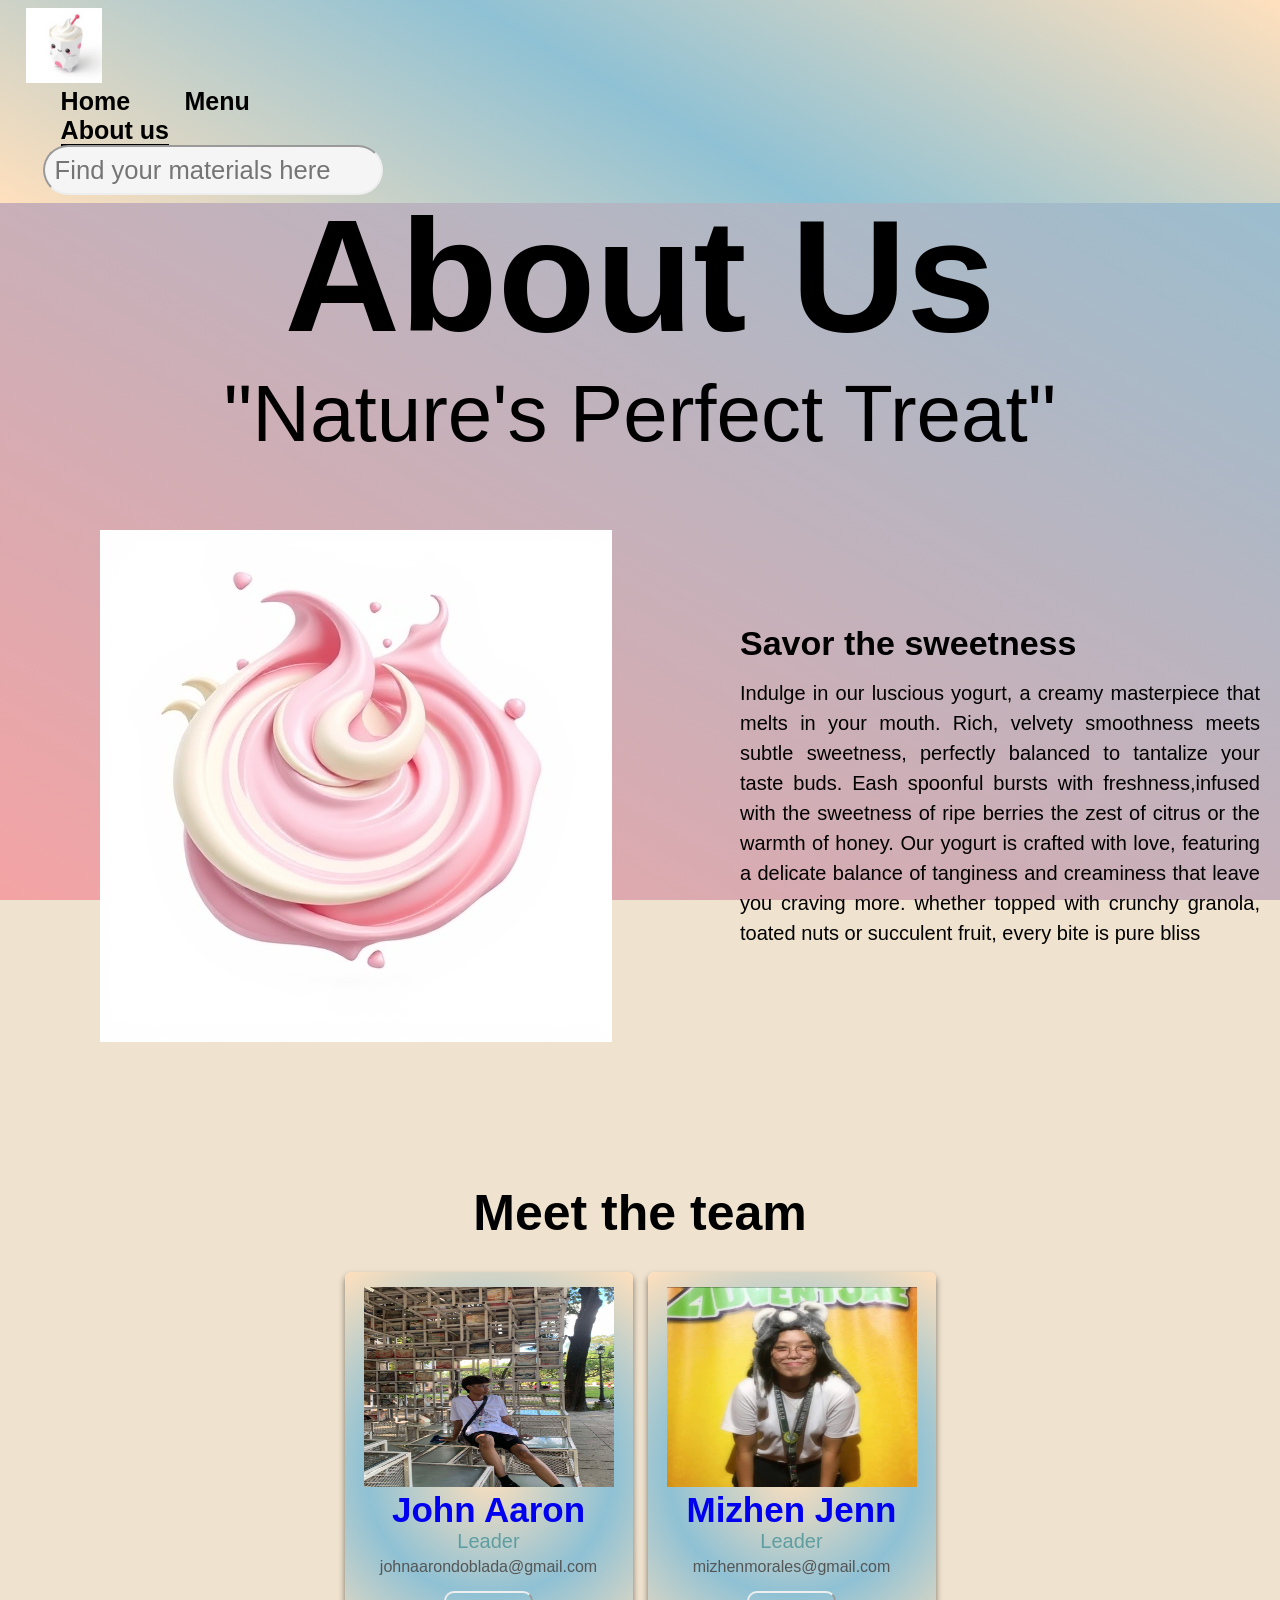
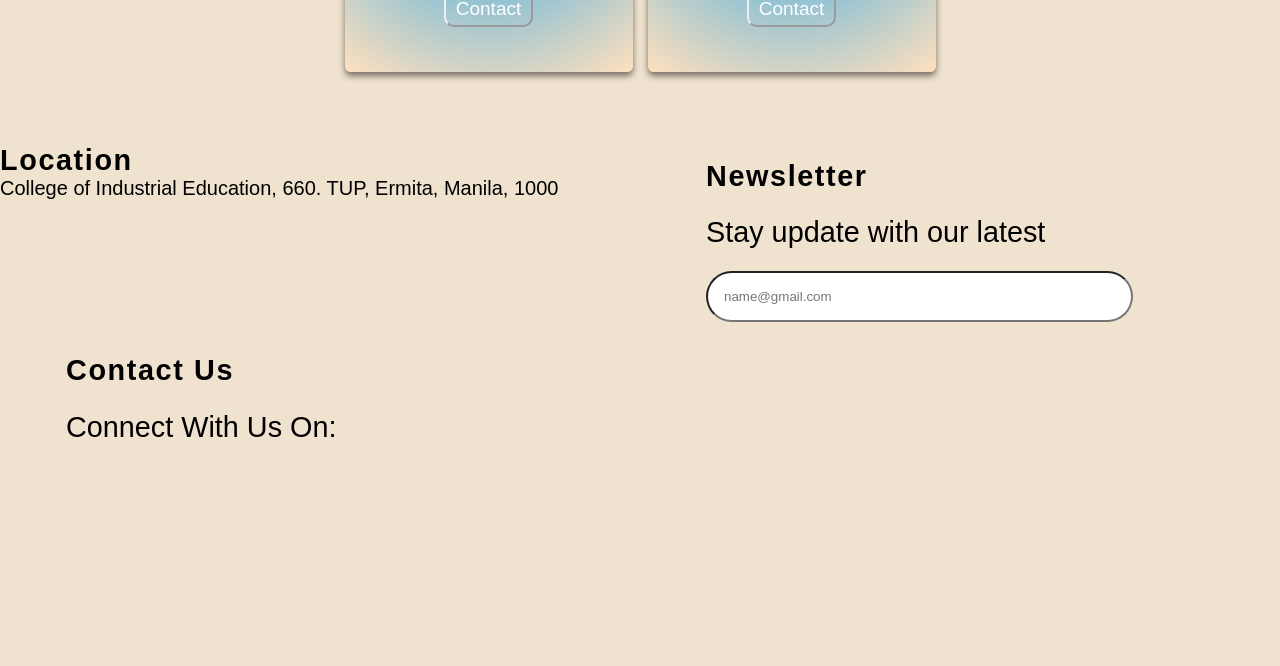
<file: 3-about.html>
<!DOCTYPE html>
<html>
<head>
	<meta charset="utf-8">
	<meta name="viewport" content="width=device-width, initial-scale=1">
	<title>About Us</title>
	<link rel="icon" type="image/x-icon" href="new logo.jpg">
	<link rel="stylesheet" type="text/css" href="">
	<link rel="stylesheet" href="3-about.css">
</head>

<body>
	<!-- header start -->
	<header class="header">
		<!-- logo -->
		<a href="1-index.html" class="logo">
		<img src="new logo.jpg">
	</a>

	<!-- nav bar start-->
	<nav class="navbar">
		<input type="checkbox" id="check">
		<label for="check" class="check-btn">
			<i class="fas fas-bars"></i>
		</label>
<ul>
	<li><a href="1-index.html">Home</a></li>
	<li><a href="2-menu.html">Menu</a></li>
	<li><a class="active" href="3-about.html">About us</a></li>
</ul>
	<!-- <div id="menu-btn" class="fas fas-bars"></div> -->	
	</nav>
	<!-- nav bar end -->


	<!-- search start -->
	<div class="search-form">
		<input type="search" name="search-box" placeholder="Find your materials here">	
	</div>
    <!-- search end -->

    <!-- hyperlink with icons(search, cart, profile,menu button) -->
    <div class="icons">
    	<a href="4-cart.html"><div class="fas fa-shopping-cart" id="cart-btn"></div></a>
    </div>
     <!-- hyperlink with icons(search, cart, profile,menu button) -->
 </header>
 	<!-- header end-->

 	<div class="heading">
 		<br><br><h1>About Us</h1>
 		<p>"Nature's Perfect Treat"</p>
 	</div>
 	<div class="container">
 		<section class="about">
 			<div class="about-image">
 				<img src="yogu.jpg">
 			</div>
 			<div class="about-content">
 				<h2>Savor the sweetness</h2>
 				<p>Indulge in our luscious yogurt, a creamy masterpiece that melts in your mouth. Rich, velvety smoothness meets subtle sweetness, perfectly balanced to tantalize your taste buds. Eash spoonful bursts with freshness,infused with the sweetness of ripe berries the zest of citrus or the warmth of honey. Our yogurt is crafted with love, featuring a delicate balance of tanginess and creaminess that leave you craving more. whether topped with crunchy granola, toated nuts or succulent fruit, every bite is pure bliss</p>
 			</div>
 		</section>
 	<br>
 	<br>
 	<br>
 	<br>
 		<section class="team">
 			<h1>Meet the team</h1>
 			<div class="team-cards">
 				<div class="card">
 					<div class="card-img">
 						<img src="Dob.jpg">
 					</div>
 					<a href="mailto:johnaarondoblada@gmail.com">
 					<div class="team-info">
 						<a href="Doblada.html">
 						<h2 class="card-name">John Aaron</h2> 
 						<p class="card-role">Leader</p>
 						<p class="card-email">johnaarondoblada@gmail.com</p>
 						<p><button class="button">Contact</button></p>
 					</a>
 				</div>
 			</a>
 			</div>

 			<div class="card">
 				<div class="card-img">
 					<img src="me.jpg">
 				</div>
 				<a href="mailto:mizhenmorales@gmail.com">
 			<div class="team-info">
 				<a href="Morales.html">
 				<h2 class="card-name">Mizhen Jenn</h2> 
 						<p class="card-role">Leader</p>
 						<p class="card-email">mizhenmorales@gmail.com</p>
 						<p><button class="button">Contact</button> </p>
 					</a>
 				</div>
 			</a>
 			</div>
 	
  			</div>
  			</div>
  			</div>

 		</section>
 		<!-- footer start -->
 		 <section class="footer">
          
          <div class="container">
            <div class="footer-box-1">
              <h3>Location</h3>
              <div class="footer-loc">
                <a href="https://www.google.com/maps/place/TUP+-+College+of+Industrial+Education/@14.5873937,120.9848474,17z/data=!3m1!4b1!4m6!3m5!hufyifif" target=_blank>College  of Industrial Education, 660. TUP, Ermita, Manila, 1000</a>
              </div>
            </div>

            <div class="footer-box">
              <h3>Newsletter</h3>
              <p>Stay update with our latest</p>
              <form>
                <input type="email" name="email" placeholder="name@gmail.com">
                <button type="submit"><i class="fa-solid fa-right-long"></i></button>

              </form>

            </div>

            <div class="footer-box">
            <h3>Contact Us</h3>
            <p>Connect With Us On:</p>
            <div class="icons">
            <a href="#"><i class="fa-brands fa-facebook-f"></i></a>
            <a href="#"><i class="fa-brands fa-instagram"></i></a>
            <a href="#"><i class="fa-brands fa-twitter"></i></a>
          </div>

        </div>
      </div>
        </section>
 		<!-- footer end -->

</body>

</html>
</file>
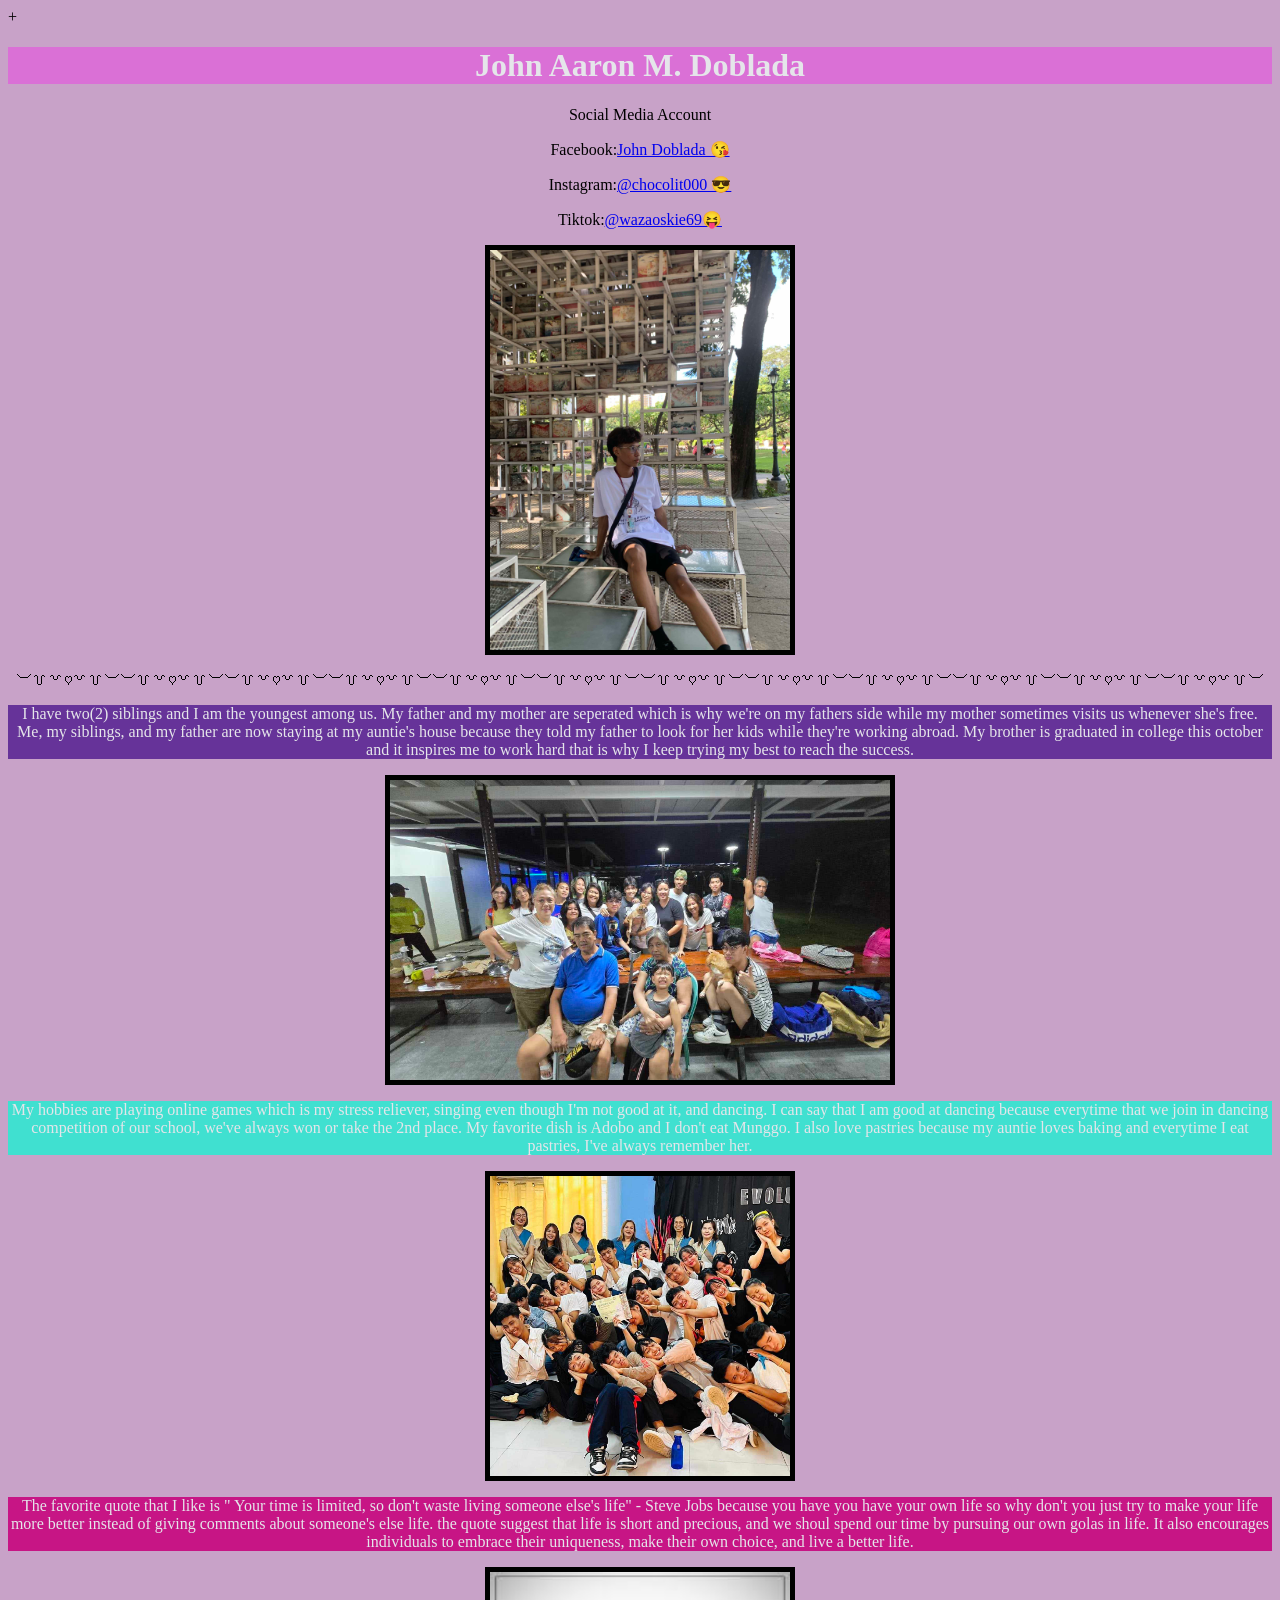
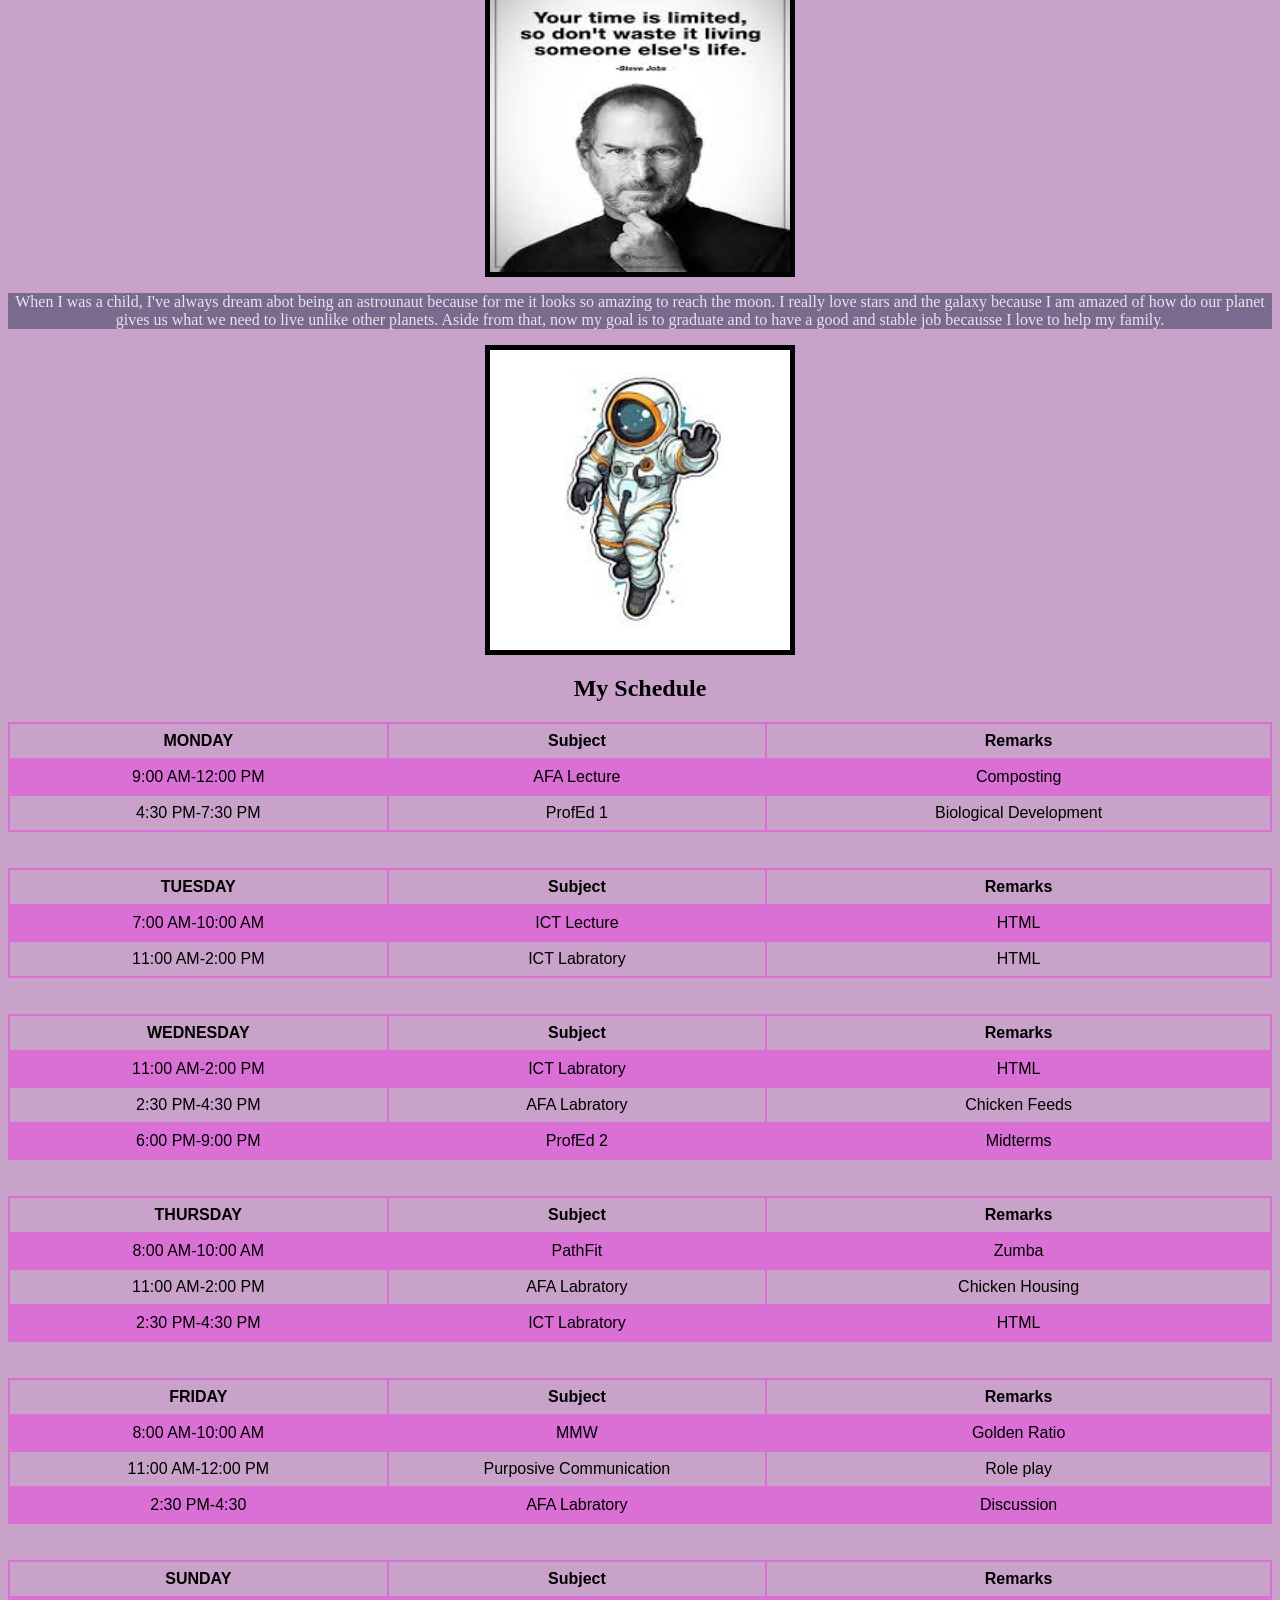
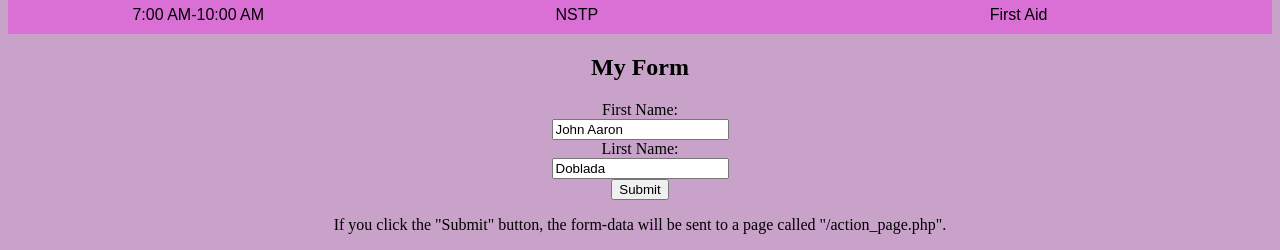
<file: Doblada.html>
+<html>
  <head>
  <title>HTML IS SO EASY</title>
  </head>
    <div style="text-align:center">
      <body>
      <body style="background-color:#c8a2c8">
      <h1 style="color:#e5e5ea; text-align center; border:5px #da70d6; background-color:#da70d6; font-family:cursive"> John Aaron M. Doblada</h1>

Social Media Account  <p>Facebook:<a href="https://www.facebook.com/AARON.DOBLADA:">John Doblada &#X1F618</a></p>
		      <p>Instagram:<a href="https://www.instagram.com/chocolit000:">@chocolit000 &#X1F60E</a></p>
		      <p>Tiktok:<a href="https://www.tiktok.com/@wazaoskie69/:">@wazaoskie69&#X1F61D</a></p>
			 <div>
			 <img src="Dob.jpg" width="300" height="400" border="5px solid black">
			 </div>
<p> ︶꒦꒷♡꒷꒦︶︶꒦꒷♡꒷꒦︶︶꒦꒷♡꒷꒦︶︶꒦꒷♡꒷꒦︶︶꒦꒷♡꒷꒦︶︶꒦꒷♡꒷꒦︶︶꒦꒷♡꒷꒦︶︶꒦꒷♡꒷꒦︶︶꒦꒷♡꒷꒦︶︶꒦꒷♡꒷꒦︶︶꒦꒷♡꒷꒦︶︶꒦꒷♡꒷꒦︶</p>
				
				<p style="color:#e5e5ea; border:2px #663399; background-color:#663399"> I have two(2) siblings and I am the youngest among us. My father and my mother are seperated which
				is why we're on my fathers side while my mother sometimes visits us whenever she's free. Me, my siblings, and my father are
				now staying at my auntie's house because they told my father to look for her kids while they're working abroad. My brother
				is graduated in college this october and it inspires me to work hard that is why I keep trying my best to reach the success.</p>

				<img src="Family.jpg" width="500" height="300" border="5px solid black">
				
				
				<p style="color:#e5e5ea; border:2px #40e0d0; background-color:#40e0d0">My hobbies are playing online games which is my stress reliever, singing even though I'm not good at it,
				and dancing. I can say that I am good at dancing because everytime that we join in dancing competition of our school, we've
				always won or take the 2nd place. My favorite dish is Adobo and I don't eat Munggo. I also love pastries because my auntie loves
				baking and everytime I eat pastries, I've always remember her.</p>

				<img src="Hobbies.jpg" width="300" height="300" border="5px solid black">
				
	
				<p style="color:#e5e5ea; border:2px #c71585; background-color:#c71585"> The favorite quote that I like is " Your time is limited, so don't waste living someone else's life"
				- Steve Jobs because you have you have your own life so why don't you just try to make your life more better instead of giving
				comments about someone's else life. the quote suggest that life is short and precious, and we shoul spend our time by pursuing
				our own golas in life. It also encourages individuals to embrace their uniqueness, make their own choice, and live a better life.</p>

				<img src="Quote.jpg" width="300" height="300" border="5px #c71585">
				

				<p style="color:#e5e5ea; border:2px #7a6a8d; background-color:#7a6a8d"> When I was a child, I've always dream abot being an astrounaut because for me it looks so amazing to
				reach the moon. I really love stars and the galaxy because I am amazed of how do our planet gives us what we need to live unlike
				other planets. Aside from that, now my goal is to graduate and to have a good and stable job becausse I love to help my family.</p>
				

				<img src="Dream.jpg" width="300" height="300" border="5px solid black">
					
<!HERE STARTS THE TABLE>
<style>
	table {
	font-family: arial,sans-serif;
	border-collapse: collapse; width: 100%
	}

	td, th {
	border:2px solid #da70d6;
	text-align: center;
	padding: 8px;}

	tr:nth-child(even) {
	background-color:#da70d6;
	}

</style>
</head>
<body>
	<h2> My Schedule</h2>

		<table>
		  <tr>
			<th style="width:30% ">MONDAY</th>
			<th style="width:30% ">Subject</th>
			<th>Remarks</th>

		  </tr>
		  <tr>
			<td>9:00 AM-12:00 PM</td>
			<td>AFA Lecture</td>
			<td>Composting</td>
			</tr>

		  <tr>
			<td>4:30 PM-7:30 PM</td>
			<td>ProfEd 1</td>
			<td>Biological Development</td>
			</tr>
		</table><br>
<br>
		<table>
		  <tr>
			<th style="width:30% ">TUESDAY</th>
			<th style="width:30% ">Subject</th>
			<th>Remarks</th>
		  </tr>
		  <tr>
			<td>7:00 AM-10:00 AM</td>
			<td>ICT Lecture</td>
			<td>HTML</td>
			</tr>

		    <tr>
			<td>11:00 AM-2:00 PM</td>
			<td>ICT Labratory</td>
			<td>HTML</td>
			</tr>
		</table><br>
<br>
		<table>
		  <tr>
			<th style="width:30% ">WEDNESDAY</th>
			<th style="width:30% ">Subject</th>
			<th>Remarks</th>
		  </tr>
		  <tr>
			<td>11:00 AM-2:00 PM</td>
			<td>ICT Labratory</td>
			<td>HTML</td>
			</tr>

		  <tr>
			<td>2:30 PM-4:30 PM</td>
			<td>AFA Labratory</td>
			<td>Chicken Feeds</td>
			</tr>

		  <tr>
			<td>6:00 PM-9:00 PM</t>
			<td>ProfEd 2</td>
			<td>Midterms</td>
			</tr>
		</table><br>
<br>
		<table>
		  <tr>
			<th style="width:30% ">THURSDAY</th>
			<th style="width:30% ">Subject</th>
			<th>Remarks</th>
		  </tr>
		  <tr>
			<td>8:00 AM-10:00 AM</td>
			<td>PathFit</td>
			<td>Zumba</td>
			</tr>

		    <tr>
			<td>11:00 AM-2:00 PM</td>
			<td>AFA Labratory</td>
			<td>Chicken Housing</td>
			</tr>
		<tr>
			<td>2:30 PM-4:30 PM</td>
			<td>ICT Labratory</td>
			<td>HTML</td>
			</tr>
		</table><br>
<br>
		<table>
		  <tr>
			<th style="width:30% ">FRIDAY</th>
			<th style="width:30% ">Subject</th>
			<th>Remarks</th>
		  </tr>
		  <tr>
			<td>8:00 AM-10:00 AM</td>
			<td>MMW</td>
			<td>Golden Ratio</td>
			</tr>

		    <tr>
			<td>11:00 AM-12:00 PM</td>
			<td>Purposive Communication</td>
			<td>Role play</td>
			</tr>
		  <tr>
			<td>2:30 PM-4:30</td>
			<td>AFA Labratory</td>
			<td>Discussion</td>
		</table><br>
<br>
		<table>
		  <tr>
			<th style="width:30% ">SUNDAY</th>
			<th style="width:30% ">Subject</th>
			<th>Remarks</th>
		  </tr>
		  <tr>
			<td>7:00 AM-10:00 AM</td>
			<td>NSTP</td>
			<td>First Aid</td>
			</tr>
		</table>

<! HERE START THE FORM>
  <h2>My Form</h2>
<form action="action_page.php">
	<label for="fname"> First Name:</label><br>
	<input type="text" id="fname" name="fname" value="John Aaron"><br>
	<label for="lname"> Lirst Name:</label><br>
	<input type="text" id="lname" name="lname" value="Doblada"><br>
	<input type="submit" value="Submit">
</form>

<p>If you click the "Submit" button, the form-data will be sent to a page called
"/action_page.php".</p>









					</body>
					</div>
					</html>
</file>
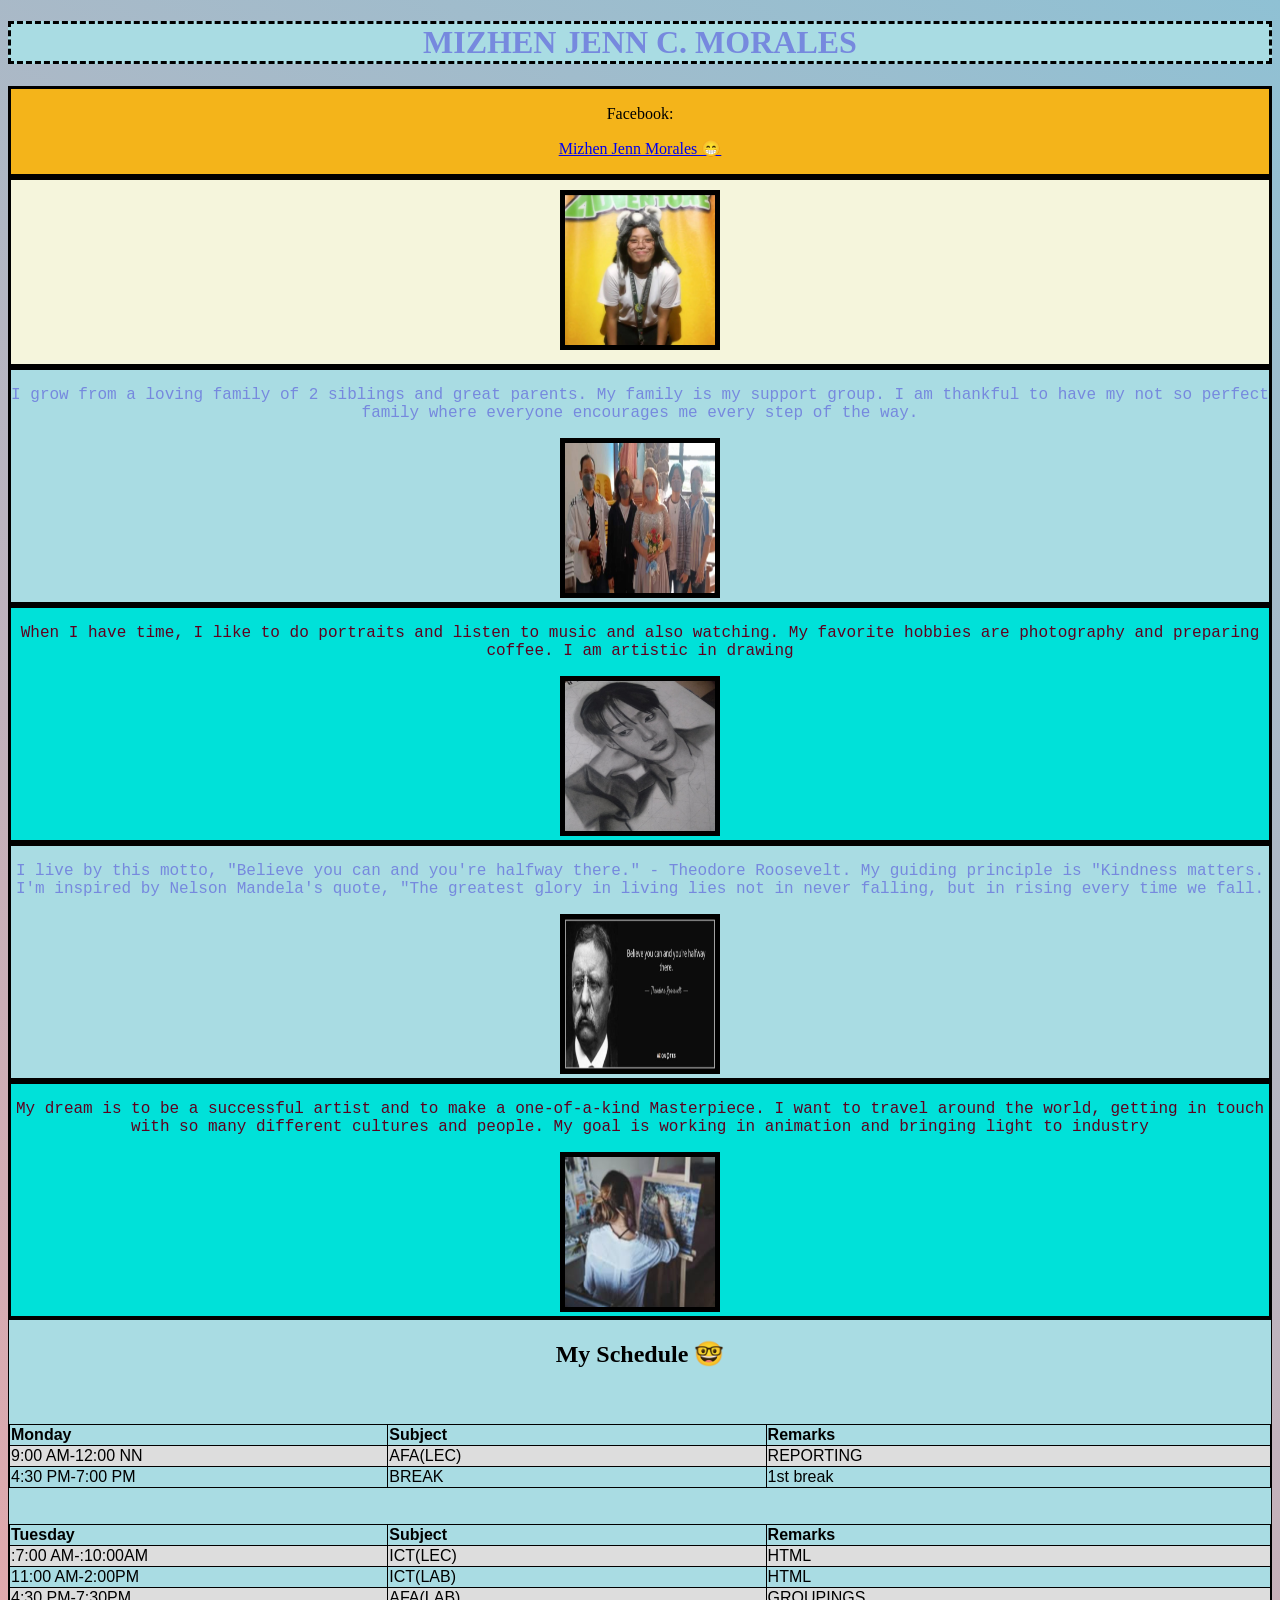
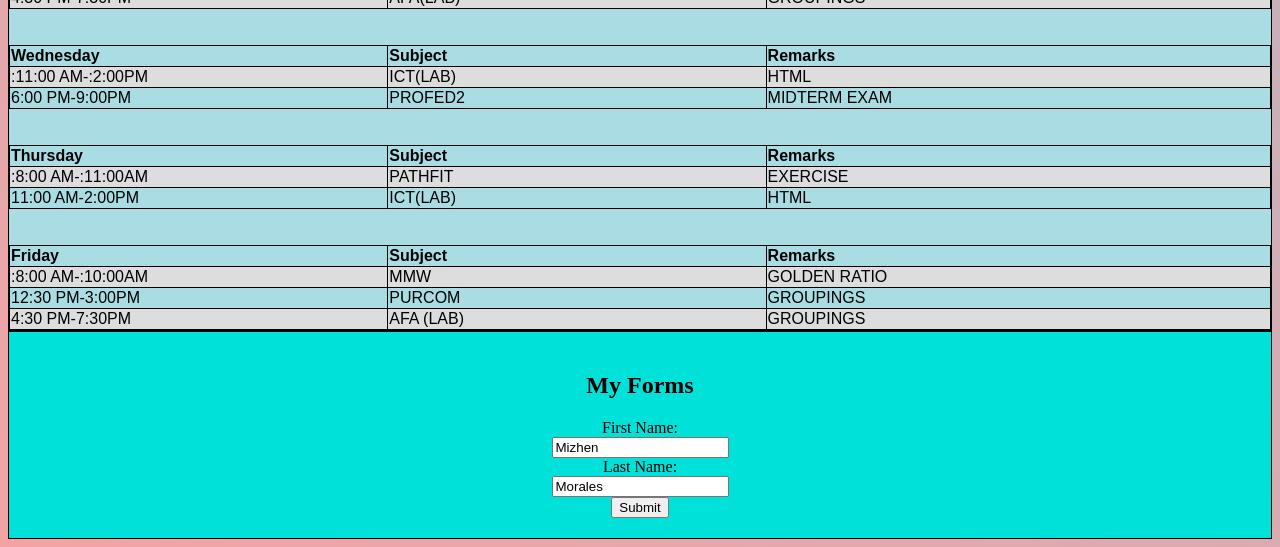
<file: Morales.html>
<!DOCTYPE html>

<html>
<head>
  <title>HTML is so easy</title>
</head>
<div style="text-align:center">
<body style="background:linear-gradient(30deg, rgba(244,163,164,1), rgba(143,193,212,1)); ">
    <div style="text-align:center; background-color:#a9dce3">
  <h1 style= "color:#7689de; border:3px dashed black; font-family:fantasy">
    MIZHEN JENN C. MORALES
  </h1>
    </div>
  <div style="background-color:#f4b41a; border:3px solid black">
    <p> Facebook: </p><a href="https://www.facebook.com/jennmizhen.selarom"> <p style="text-align:center;">Mizhen Jenn Morales &#128513;</p></a></p>
  </div>
  <div style="background-color:beige; padding:10px; length:50;border:3px solid black">
  <img src="me.jpg" width="150" height="150" border="5px solid black">
  </div>
  
  <div style="background-color:#a9dce3; border:3px solid black">
  <p style="color:#7689de; font-family:Courier"> I grow from a loving family of 2 siblings and great parents. My family is my support group. I am thankful to have my not so perfect family where everyone encourages me every step of the way.<br></p>
  
  <img src="fam.jpg" width="150" height="150" border="5px solid black">
  </div>
  
  <div style="background-color:#00e1d9;border:3px solid black">
  <p style="color:#5e001f;font-family:Courier">When I have time, I like to do portraits and listen to music and also watching. My favorite hobbies are photography and preparing coffee. I am artistic in drawing <br> </p>
  <img src="hobby.jpg" width="150" height="150" border="5px solid black">
  </div>
  <div style="background-color:#a9dce3;border:3px solid black">
  <p style="color:#7689de; font-family:Courier" > I live by this motto, "Believe you can and you're halfway there." - Theodore Roosevelt.  My guiding principle is "Kindness matters. I'm inspired by Nelson Mandela's quote, "The greatest glory in living lies not in never falling, but in rising every time we fall. <br> </p>
  <img src="quo.jpg" width="150" height="150" border="5px solid black">
    </div>
  <div style="background-color:#00e1d9; border:3px solid black">
  <p style="color:#5e001f; font-family:Courier" > My dream is to be a successful artist and to make a one-of-a-kind Masterpiece. I want to travel around the world, getting in touch with so many different cultures and people. My goal is working in animation and bringing light to industry <br></p>
  <img src="art.jpg" width="150" height="150" border="5px solid black">
    </div>
  <style>
  table{
    font-family:arial, sans-serif;
    border-collapse:collapse;
    width:100%;
  }
  
  td,th {
    border:1px solid #000000;
    text-align:left;
    padding:5x;
  }
  tr:nth-child(even) {
    background-color:#dddddd;
  }
  </style>
  <div style="background-color:#a9dce3; border:1px solid #000000;">
  <h2>My Schedule &#129299;</h2>
  <table>
<tr>
    <th style= "width:30%">Monday</th>
    <th style= "width:30%">Subject</th>
    <th>Remarks</th>
</th>
<tr>
    <td>9:00 AM-12:00 NN</td>
    <td>AFA(LEC)</td>
    <td>REPORTING</td>
</tr>
<tr>
   <td>4:30 PM-7:00 PM</td>
   <td>BREAK</td>
   <td>1st break</td><br><br>

</tr>
<table>
<tr>
    <th style= "width:30%">Tuesday</th>
    <th style= "width:30%">Subject</th>
    <th>Remarks</th>
<tr>
   <td>:7:00 AM-:10:00AM</td>
   <td>ICT(LEC)</td>
   <td>HTML</td>
</tr>
<tr>
   <td>11:00 AM-2:00PM</td>
   <td>ICT(LAB)</td>
   <td>HTML</td>
</tr>
<tr>
   <td>4:30 PM-7:30PM</td>
   <td>AFA(LAB)</td>
   <td>GROUPINGS</td><br><br>

</tr>
<table>
<tr>
    <th style= "width:30%">Wednesday</th>
    <th style= "width:30%">Subject</th>
    <th>Remarks</th> 
<tr>
   <td>:11:00 AM-:2:00PM</td>
   <td>ICT(LAB)</td>
   <td>HTML</td>
</tr>
<tr>
   <td>6:00 PM-9:00PM</td>
   <td>PROFED2</td>
   <td>MIDTERM EXAM</td><br><br>

</tr>
<table>
<tr>
    <th style= "width:30%">Thursday</th>
    <th style= "width:30%">Subject</th>
    <th>Remarks</th> 
<tr>
   <td>:8:00 AM-:11:00AM</td>
   <td>PATHFIT</td>
   <td>EXERCISE</td>
</tr>
<tr>
   <td>11:00 AM-2:00PM</td>
   <td>ICT(LAB)</td>
   <td>HTML</td><br><br>

</tr>
<table>
<tr>
    <th style= "width:30%">Friday</th>
    <th style= "width:30%">Subject</th>
    <th>Remarks</th> 
<tr>
    <td>:8:00 AM-:10:00AM</td>
    <td>MMW</td>
    <td>GOLDEN RATIO</td>
</tr>
<tr>
   <td>12:30 PM-3:00PM</td>
   <td>PURCOM</td>
   <td>GROUPINGS</td>
</tr>
<tr>   
   <td>4:30 PM-7:30PM</td>
   <td>AFA (LAB)</td>
   <td>GROUPINGS</td><br><br>
</tr>

</table>

    </div>
  <div style="background-color:#00e1d9;border:1px solid #000000; padding: 20px">
  <h2>My Forms</h2>
  <form action="/action_page.php">
    <label for="fname">First Name:</label><br>
    <input type="text" id="fname" name="fname" value="Mizhen"><br>
     <label for="lname">Last Name:</label><br>
    <input type="text" id="lname" name="lname" value="Morales"><br>
    <input type="submit" value="Submit">
  </form>
  </div>
</body>
</div>
</html>
</file>
<file: 3-about.css>
@import url();
:root{
	main-color:#C68B59;
	dark-main:#9d6536;
	black:#13131a;
	bg:#d7b784;
}
/*overall design*/

*{
	font-family: 'Poppins', sans-serif;
	margin: 0px; padding:0px;
	outline: none;
	text-decoration:none;
	transition: .2 linear;
}
html{
	scroll-padding-top:9rem ;
	scroll-behavior: smooth;
}
/*body bg*/
body{
	background:linear-gradient(30deg, rgba(244,163,164,1), rgba(143,193,212,1));
	background-color: #efe2ce;
	background-repeat: no-repeat;
	background-position: center;
	background-attachment: fixed;
	background-size: cover;
}
/*header design*/
header{
	background: linear-gradient(30deg, rgba(255, 224, 189, 1), rgba(143,193,212,1), rgba(255, 224, 189, 1));
	display: flex;
	align-items: center;
	/*justify-content:center;*/
	padding: 0.5rem 2%;
	position: fixed;
	top: 0; left: 0; right: 0;
	z-index: 1000px;
	flex-wrap: wrap;
}
.header .logo img{
	height: 75px;
	margin-right: 15px;
}
.header .navbar {
	margin-right: 70%;
}
.header .navbar a{
color: #000000;
font-size: 25px;
margin-left: 35px;
margin-right: 15px;
font-weight: bold;
}

nav ul li {
	display: inline-block;
}
.header .navbar a:hover, a.active{
	color: burlywood;
	border-bottom: .2rem solid black;
	transition: .3s;
}
.check-btn{
	font-size: 30px;
	color: black;
	margin-left: 15px;
	cursor: pointer;
	display: none;
}
.check-btn:hover{
	color: floralwhite;
	transition: .3s;
}
#check{
	display: none;
}
/*RESPONSIVE MENU*/

@media(max-width:1020px){
	.header .navbar{
		margin-right: 25px;
	}
	.check-btn{
		display: block;
}
ul{
	position: fixed;
	width: 100%;
	height: 100%;
	background-color:  var(--dark-main);
	top: 90px;
	left: -100%;
	text-align: center;
	transition: all .3s;
}
nav ul li{
	display: block;
}
nav ul li a{
	font-size: 45px;
	color: floralwhite;
	font-weight: bold;
	line-height: 120px;
}
.header .navbar ul li a:hover, a.active{
	background:none;
	color: var(--bg);
	border-bottom: .3rem solid var(--bg);
	transition: .2s;
}
#check:checked ~ ul {
	left: 0;
	}
}
/*RESPONSIVE MENU*/

/*ICONS-CART-USER*/

.header .icons div{
	cursor: pointer;
	padding-right: 12px;
	color: var(--black);
	font-size: 32px;
	border: none;
	display: inline-block;
}

.header .icons div:hover {
	color: floralwhite;
	transition: .3s;
}
/*ICONS - CART-USER*/
	.header .search-form{
		margin-right: 240px;
	}
	.header .search-form input{
		height: 50px;
		width: 340px;
		font-size: 1.6rem;
		color: var(--black);
		text-transform: none;
		background: whitesmoke;
		border-radius: 50px;
		border-color: var(--main-color);
		margin-left: 17px;
		padding: 10px;
	}
	@media(max-width:1020px){
		.header .search-form input{
			height: 40px;
			width: 300px;
		}
	}

	/*header end*/

	/*CONTENT START*/
	.content{
		width: 95%;
		margin-left: 3%;
		margin-top: 150px;
	}
	/*FIRST PART*/
	.about{
		display: flex;
		justify-content: space-between;
		align-items: center;
		flex-wrap: wrap;
		padding-top: 70px;
		padding-bottom: 70px;
	}
	.about-image{
		flex:1;
		overflow: hidden;
		padding-left: 100px;
	}
	.about-image img{
		max-width: 101%;
		height: auto;
		display: block;
		transition: 0.5s ease;
	}
	/*.about-image:hover img{
		transform:scale(1.1);
	}*/
	.about-content{
		flex:1;
	}
	.about-content h2{
		font-size: 34px;
		margin-bottom: 15px;
		margin-left: 50px;
		color: #000;
		margin-right: 20px;
	}
	.about-content p{
		font-size: 20px;
		line-height: 1.5;
		color: #000;
		margin-left: 50px;
		margin-right: 20px;
		text-align: justify;
	}
	.about-content .buy-now:hover{
		background-color: var(--dark-main);
	}

	/*TEAM*/
	.team{
		padding: 30px o;
		text-align: center;
	}

	.team h1{
		font-size: 50px;
		margin-bottom: 20px;
	}

	.team-cards{
		display: flex;
		flex-wrap: wrap;
		justify-content: center;
		gap: 15px;
		margin-top: 20px;
	}
	.card{
		background: radial-gradient(circle, rgba(255, 224, 189, 1), rgba(143,193,212,1), rgba(255, 224, 189, 1));
		border-radius: 6px;
		box-shadow: 0 4px 6px rgba(0, 0, 0, 0.5);
		overflow: hidden;
		transition: transform 0.2s, box-shadow 0.2s;
		width: 288px;
		height: 400px;
		margin-top: 10px;
		cursor: pointer;
	}

	.card:hover{
		box-shadow: 0px 0px 10px 0px var(--dark-main);
	}
	.card-img{
		width: 250px;
		height: 200px;
		border-radius: 10px;
		margin-left: auto;
		margin-right:auto;
		margin-top: 15px;
	}

	.card-img img{
		width: 100%;
		height:100% ;
		object-fit: fill;
	}

	.team-info button{
		display: inline-block;
		padding: 5px 10px;
		background-color: var(--main-color);
		color: #fff;
		font-size: 19px;
		border-radius: 10px;
		border-color: var(--dark-main);
		margin-top: 15px;
		transition: 0.3s ease;
		cursor: pointer;
	}

	team-info button:hover{
		background-color: var(--dark-main);
	}

	.card-name{
		font-size: 35px;
		margin-top: 3px;
	}

	.card-role{
		font-size: 20px;
		color: cadetblue;
		margin-bottom: 5px;
	}

	.card-email{
		font-size: 16px;
		color: #555;
	}


	/*SECOND PART*/
	.header .search-form label{
		cursor: pointer;
		font-size: 2.2rem;
		margin-right:1rem ;
		color: var(--black);
	}

	.header .search-form label:hover{
		color: var(--main-color);
	}

	/*for heading*/
	.heading{
		font-size: 5rem;
		text-align: center;
	}
	.heading span {
		color: var(--dark-main);
	}
	.heading-description{
		text-align: center;
		padding: 1.3rem 0;
		font-size: 1.6rem;
		font-weight: bold;
	}
	/*catergory-text start*/
	.menu .category-text{
		border: black;
		border-radius: 4px;
		border-style: solid;
		display: inline-block;
		font-size: 40px;
		margin-left: 20%;
		padding: 1rem;
	}
	/*category-text end*/

	/*top selling start*/
	.menu .heading{
		margin-top: 2%;
	}
	/*for styling menu*/
	.menu .container{
		display: grid;
		grid-template-columns:repeat(auto-fit, minmax(5rem, 1fr));
		gap: 0.3rem;
		padding: 2.5rem 0;
		grid-row-gap: 7rem;
		padding-left: 7rem;
	}
	.menu .container .menu-box{
		/*background:var(--white);*/
		/*Change the width and height as needed*/
		width: 70%; /*adjsut the width*/
		max-width: 400%; /*You can a maximum width if needed*/
		/*height:100%;*/
		/*adjust the height*/
		max-height: 200%;
		/*cursor:pointer;*/
		box-shadow: 3px 3px 10px rgba(179, 179, 179, 0.2);
		border-radius: 20px;
		padding: 0.5rem;
		border: var(--dark-main);
		border-radius: 20px;
		border-style: solid;
		border-width: 3px;
	}

	.menu .container .menu-box img{
		width: 70px;
		border-radius: 10px;
		margin-top: 10px;
		margin-left: 50px;

	}
	.menu .container .menu-box .menu-content {
		padding: 1.2rem;
		padding-left: 50px;
		padding-right: 50px;
		/*margin-left:40px;*/
		text-align: justify;
	}
	.menu .container .menu-box .menu-content h3{
		font-size: 20px;
		padding-top: 1px;
		margin-bottom:5px;
		text-align: center;
		color: black;
		/*padding-left:10px;*/
	}

	.menu .container .menu-box .menu-content p{
		font-size: 16px;
		padding:1.3rem 0;
		margin-bottom: 25px;
		color: var(--black);
	}

	.menu .comtainer .menu-box .menu-content a{
		font-size: 17px;
		color: #fff;
		background-color: var(--main-color);
		margin-left: 50px;
		border-radius: 50px;
		border-color: var(--dark-main);
		border-style: solid;
		padding: 5px;
		padding-right: 10px;
		padding-left: 10px;
	}

	.menu .container .menu-box .menu-content a:hover{
		background-color: var(--dark-main);
	}

	/*.menu .container .menu-box:hover img{
	transform:scale(1.1);
	trasition-duration:0.3s;
	}*/

	.menu .container .menu-box:hover{
		box-shadow: 0px 0px 10px 0px #865439;
	}

	.menu .to-menu{
		display: flex;
		flex-wrap: wrap;
		padding: 10px 20px;
	}

	.menu .to-menu a:hover{
		background-color: var(--dark-main);
	}

	/*top selling end*/

	/*CONTENT END*/

	/*FOOTER START*/
	.footer{
		width: 100%;
		height: auto;
		background:var(--bg);
		background-size: cover;
		background-repeat: no-repeat;
		padding-top: 1rem;
		margin-top: 3rem;
	}

	.footer .container{
		display: grid;
		grid-template-columns: repeat(auto-fit, minmax(30rem, 1fr));
		padding: 0.5rem 0;
	}

	.footer .container .footer-box{
		padding: 1rem;
		margin-left: 50px;
	}

	.footer .comntainer .footer-box-1{
		margin-left: 50px;
		padding: 1rem;
	}

	.footer .container .footer-box-1 h3{
		color: black;
		font-size: 1.8rem;
		letter-spacing: 0.1rem;
	}

	.footer .container .footer-box-1 .footer-loc a{
		color: black;
		font-size: 20px;
	}

	/*general text format start*/
	.footer .container .footer-box h3{
		color: black;
		font-size: 1.8rem;
		font-weight: bolder;
		letter-spacing: 0.1rem;
	}

	.footer .container .footer-box p {
		color: black;
		font-size: 1.8rem;
		line-height: 2.5rem;
		padding: 1.2rem 0;
	}
	/*general text format end*/

	.footer .container .footer-box form input {
		width: 70%;
		padding: 1rem;
		border-radius: 40px;
	}

	.footer .container .footer-box p a {
		color: var(--bg);
	}

	.footer .container .footer-box form button { 
	background: var(--bg);
	color: black;
	padding: 1rem;
	/*cursor:pointer;*/
	border: none;
	font-size: 20px;
 	}

 	.footer .container .footer-box div a {
 		margin: 0.5rem;
 		color: black;
 		display: inline-block;
 		width: 3rem;
 		height: 3rem;
 		line-height: 3rem;
 		text-align: center;
 	}

 	.footer .container .footer-box .icons{
 		font-size: 50px;
 	}

 	.footer .container .footer-box .icons button:hover{
 		/*font-size:50px;*/
 		color: floralwhite;
 	}

 	.footer .container .footer-box .icons a {
 		display: flex;
 	}

 	.footer .container .footer-box .icons a:hover{
 		color: floralwhite;
 		font-size: 60px;
 	}
	/*FOOTER END*/

	/*--CART FORM--*/
	.cart-container{
		position: relative;
		display: inline-block;
	}
	#cart-form{
		scrollbar-width: none;
		-ms-overflor-style:none;
	}

	#cart-form::-webkit-scrollbar{
		display: none;
	}

	#cartForm{
		display: none;
		position: absolute;
		top: 100%;
		left: -450%;
		background-color: #fff;
		border: 1px solid #ccc;
		padding: 10px;
		box-shadow: 0px 4px 8px rgba(0, 0, 0, 0.1);
		z-index: 1;
		width: 325px;
		height: 475px;
	}

	#cartItems{
		display: flex;
		flex-direction: column;
		max-height: 475px;
		overflow-y: auto;
	}

	#cartItems::-webkit-scrollbar{
		width: 12px;
	}

	#cartItems ::-webkit-scrollbar-track{
		background-color: #f1f1f1;
	}

	#cartItems::-webkit-scrollbar-thumb{
		background-color: #888;
		border-radius: 6px;
	}
	#cartItems::-webkit-scrollbar-thumb:hover{
		background-color: #555;
	}

	#cartItems > div{
		border-bottom: 1px solid #ccc;
		padding: 20px 0;
		display: flex;
	}

	#cartItems img{
		width: 50%;
		height: 50%;
		margin-right: 10px;
		margin-top: -20px;
	}

	#cartItems .cart-item-info{
		flex-grow: 1;
	}

	#cartItems .cart-item-info h4{
		margin:0 ;
		font-size: 15px;
	}

	#total-price{
		font-weight: bolder;
		font-size: 25px;
		border: solid;
		border-width: 3px;
		border-color: #555;
		display: block;
		padding: 5px;
		text-align: center;
		color: black;
	}

	#cartItems .cart-item-info p{
		margin:0;
		font-size: 15px;
		color: black;
	}

	#cartItems .quantity-label{
		font-weight: bold;
		font-size: 15px;
		text-align: center;
		border-radius: 8px;
		border-style: solid;
		padding: 0.3rem;
	}

	#cartItems::-webkit-scrollbar{
		width: 0;
		height: 0;
		display: none;
	}

	.quantity-controls input[type="number"]{
		width: 40px;
		padding: 3px;
		border: 1px solid #ccc;
		border-radius: 4px;
		margin:0 1px;
		box-sizing: border-box;
		text-align: center;

	}

	#cartItems .quantity-label{
		font-weight: bold;
		font-size: 15px;
		text-align: center;
		border-radius: 8px;
		border-style: solid;
		padding: 0.3rem;
	}

	#cartItems::-webkit-scrollbar{
		width:0;
		height:0;
		display: none;
	}

	.quantity-controls input[type="number"]{
		width: 40px;
		padding: 3px;
		border: 1px solid #ccc;
		border-radius: 4px;
		margin: 0 1px;
		box-sizing: border-box;
		text-align: center;
	}

	.product-info label[for="quantity"]{
		font-weight: bold;
		color: #785148;
		margin-right: 1px;
	}

	.close-btn{
		height: 100%;
		top: 5px;
		background-color: #6f4e37;
		color: #fff;
		padding: 5px;
		border-radius: 50%;
		display: inline-block;
		line-height: 1;
		font-size: 25px;
	}

	.quantity-label{
		margin-top: 5px;
		font-weight: bold;
	}
		/*--CART FORM--*/
</file>
